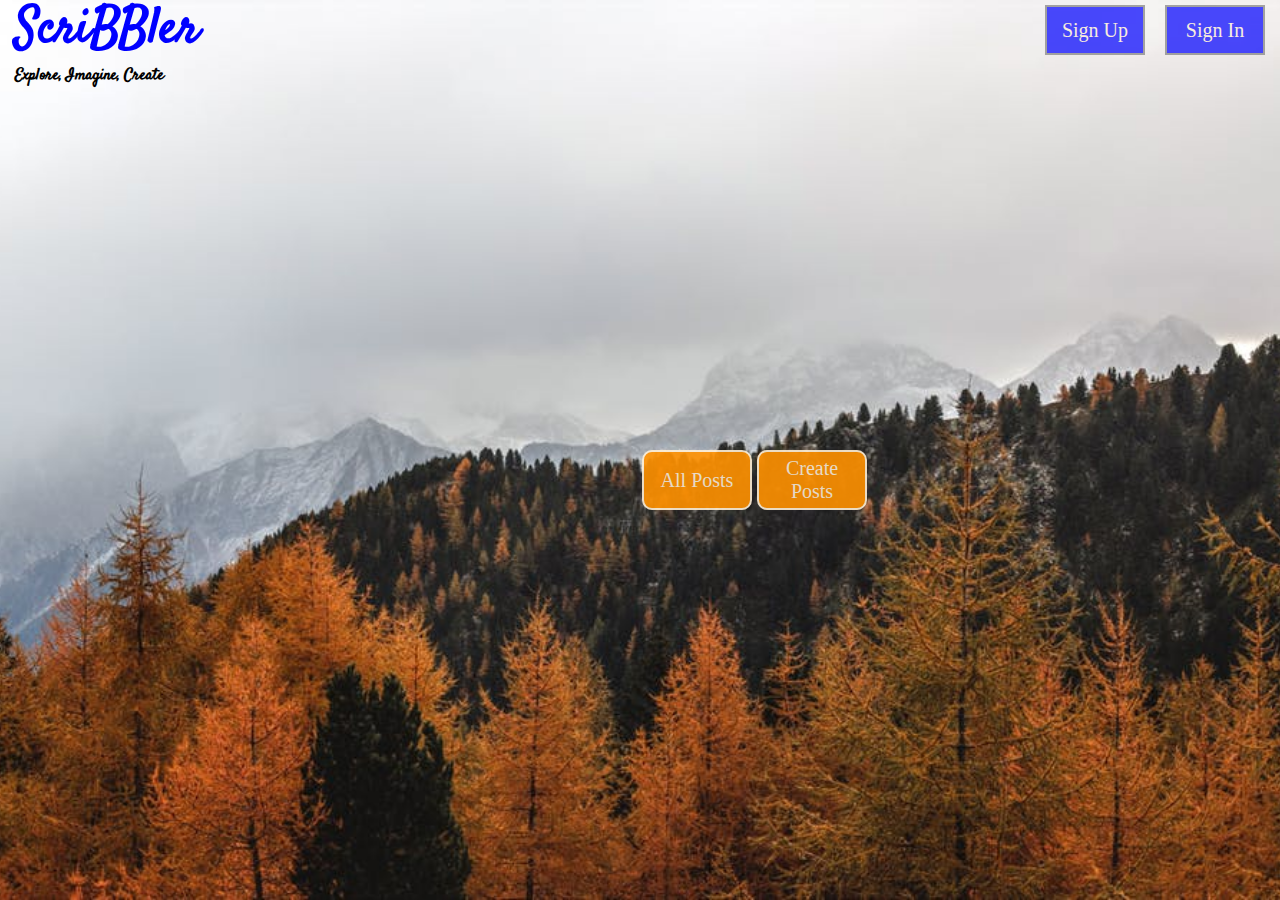
<file: index.html>
<!DOCTYPE html>
<html>
<head>

    <!-- Place all CSS for header in this file -->
    <link href='css\header.css' rel='stylesheet' type='text/css'>

    <!-- Place all CSS for the rest of the elements in this file -->
    <link href='css\index.css' rel='stylesheet' type='text/css'>

	<!-- Place all CSS for fonts in this file -->
    <link href='css\font.css' rel='stylesheet' type='text/css'>

</head>
<body>
    <div id="main-container-div">

        <div class="header">

            <!-- Insert code for Sign Up, Sign In button here. Add code for "ScriBBler" heading and the sub-heading -->
            
            <!-- Code for scribbler  -->
            <div class="header-content">
               <a href="#"><h1 class="content1">ScriBBler</h2></a>
                <section class="cotent2">Explore, Imagine, Create</section>
            </div>
            
           
        </div>
           
        <div class="postButtons">

        	<!-- Insert code for All Posts & Create Post button here -->
                <center>
                    <button class="btn-post" id="allPostsClick" class="middleButtons" type="button" onclick="getAllPosts()">All Posts </button> <button class="btn-post-1" id="newPostClick" class="middleButtons" type="button" onclick="openCreatePost()">Create Posts</button>
                </center>
        </div>
    </div>


         
        <!-- Insert code for Sign In modal here -->
         <!-- Insert code for Sign In form here -->
        <div class="header-content-1">
             <button id="btn1" class="btn-header" onclick="document.getElementById('id02').style.display='block'">Sign In</button> 
        </div>

        <!-- Sign In Button's form here  -->
             <!-- Code for Sign Up and Sign In -->
            <center>
            <div id="id02" class="modal">
                <span onclick="document.getElementById('id02').style.display='none'" class="close" title="Close Modal">&times;</span>
                <form class="modal-content" action="#">
                
                        <div class="container">
                                <h1 style="color:black;">  Welcome Back!</h1>
                            
                                <hr>
                                <label for="email"><b>Username</b></label> <br>
                                <input type="text" placeholder="User Name" name="email" required> <br>

                                <label for="psw"><b>Password</b></label> <br>
                                <input type="password" placeholder="Enter Password" name="psw" required> <br>

                                <button type="submit" class="signupbtn">Sign In</button> 

                                <br><br>  <br><br>  <br><br>
                                <h2 id="btn-para-1" style="color:black;">Not a member? <a  id="btn3" class="btn-header" onclick="document.getElementById('id01').style.display='block'" style="color:blue; cursor:pointer;">Sign Up</a></h2>
                        </div>
                </form>
            </div>
        </center>
    </div>

    <div>

        <!-- Insert code for Sign Up modal here -->
         <!-- Insert code for Sign Up modal here -->
        <!--Sign Up button  -->
        <div class="header-content-1">
                <button id="btn1" class="btn-header" onclick="document.getElementById('id01').style.display='block'">Sign Up</button>
        </div>
             <!-- Code for Sign Up and Sign In -->
            <center>
            <div id="id01" class="modal">
                <span onclick="document.getElementById('id01').style.display='none'" class="close" title="Close Modal">&times;</span>
                <form class="modal-content" action="#">
                
                        <div class="container">
                            <h1 style="color:black;">Get started</h1>
                        
                            <hr>
                            <label for="name"><b>Full Name</b></label>
                            <input type="text" placeholder="Enter Full name" name="email" required> <br>

                            <label for="email"><b>Username</b></label> <br>
                            <input type="text" placeholder="User Name" name="email" required> <br>

                            <label for="psw"><b>Password</b></label> <br>
                            <input type="password" placeholder="Enter Password" name="psw" required> <br>

                            <label for="psw-repeat"><b>Confirm Password</b></label> <br>
                            <input type="password" placeholder="Confirm Password" name="psw-repeat" required> <br>
                
                            <button type="submit" class="signupbtn">Sign Up</button>
                        
                        </div>
                 </form>
            </div>
            </center>
    </div>

    <div>

    	<!-- Insert code for Create Post modal here -->
        <div id="newPostModal" class="newPostBox">
        <div class="newPost-Content">
            <span onclick="onCloseNewPost()" class="close_newPost">&times;</span>
            <h1 id="formHeader">Create Your Post</h1>
            <form id="newPostForm" action="#">
                <label for="newPostTitle">Title: </label>
                <br />
                <input id="newPostTitle" type="text" name="Title" class="post-title">
                <br />
                <br/>
                <label for="postContent">Content: </label>
                <textarea id="postContent" rows="27" cols="20" name="Content"></textarea>
                <input id="newPostSubmit" type="submit" value="Create" align="right">
            </form>
        </div>
    </div>

    </div>

	<!-- Place all Javascript for header in this file -->
	<script src="js\header.js"></script>
	<!-- Place all Javascript for rest of the elements in this file -->
    <script src="js\index.js"></script>

</body>
</html>
</file>
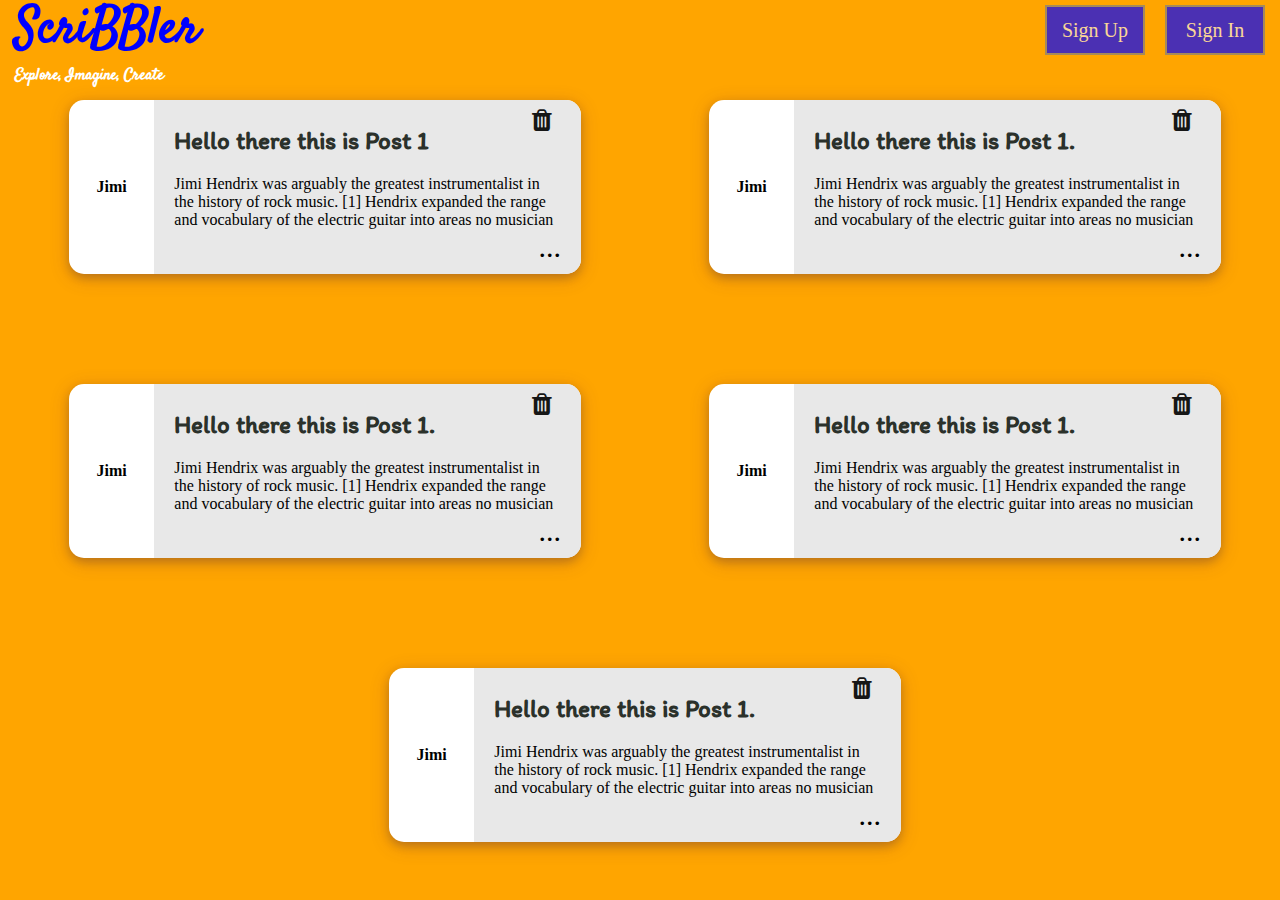
<file: html/bloglist.html>
<!DOCTYPE html>
<html>

<head>
    <link href='..\css\bloglist.css' rel='stylesheet' type='text/css'>    
    <link href='..\css\header.css' rel='stylesheet' type='text/css'>
    <link href='..\css\font.css' rel='stylesheet' type='text/css'>
    <link rel="stylesheet" href="..\font-awesome-4.7.0/css/font-awesome.min.css">
    <style>
    </style>
</head>
<body>
    <div id="main-container-div">
        <div class="header">
                                
            <!-- Insert code for Sign Up, Sign In button here. 
                 Add code for "ScriBBler" heading and the sub-heading -->
                  <!-- Code for scribbler  -->
            <div class="header-content">
                <a href="..\index.html"><h1 class="content1">ScriBBler</h1></a>
                 <section class="cotent2">Explore, Imagine, Create</section>
            </div>

        </div>
    </div>
    <div>

        <!-- Insert code for Sign In modal here -->
         <!-- Insert code for Sign In form here -->
        <div class="header-content-1">
             <button id="btn1" class="btn-header" onclick="document.getElementById('id02').style.display='block'">Sign In</button> 
        </div>

        <!-- Sign In Button's form here  -->
             <!-- Code for Sign Up and Sign In -->
            <center>
            <div id="id02" class="modal">
                <span onclick="document.getElementById('id02').style.display='none'" class="close" title="Close Modal">&times;</span>
                <form class="modal-content" action="#">
                
                        <div class="container">
                                <h1 style="color:black;">  Welcome Back!</h1>
                            
                                <hr>
                                <label for="email"><b>Username</b></label> <br>
                                <input type="text" placeholder="User Name" name="email" required> <br>

                                <label for="psw"><b>Password</b></label> <br>
                                <input type="password" placeholder="Enter Password" name="psw" required> <br>

                                <button type="submit" class="signupbtn">Sign In</button> 

                                <br><br>  <br><br>  <br><br>
                                <h2 id="btn-para-1" style="color:black;">Not a member? <a  id="btn3" class="btn-header" onclick="document.getElementById('id01').style.display='block'" style="color:blue; cursor:pointer;">Sign Up</a></h2>
                        </div>
                </form>
            </div>
        </center>
    </div>

    <div>

         <!-- Insert code for Sign Up modal here -->
        <!--Sign Up button  -->
        <div class="header-content-1">
                <button id="btn1" class="btn-header" onclick="document.getElementById('id01').style.display='block'">Sign Up</button>
        </div>
             <!-- Code for Sign Up and Sign In -->
            <center>
            <div id="id01" class="modal">
                <span onclick="document.getElementById('id01').style.display='none'" class="close" title="Close Modal">&times;</span>
                <form class="modal-content" action="#">
                
                        <div class="container">
                            <h1 style="color:black;">Get started</h1>
                        
                            <hr>
                            <label for="name"><b>Full Name</b></label>
                            <input type="text" placeholder="Enter Full name" name="email" required> <br>

                            <label for="email"><b>Username</b></label> <br>
                            <input type="text" placeholder="User Name" name="email" required> <br>

                            <label for="psw"><b>Password</b></label> <br>
                            <input type="password" placeholder="Enter Password" name="psw" required> <br>

                            <label for="psw-repeat"><b>Confirm Password</b></label> <br>
                            <input type="password" placeholder="Confirm Password" name="psw-repeat" required> <br>
                
                            <button type="submit" class="signupbtn">Sign Up</button>
                        
                        </div>
                 </form>
            </div>
            </center>
    </div>

     
    <div class="allPostsContainer">
    <div class="post">
        <div class="post-left">
            <p class="post-username">Jimi</p>
        </div>
        <div class="post-content">
        <!-- Icon for trash that post -->
            <button onclick="onDeletePost()" class="deletePost"><i class="fa fa-trash"></i></button>
            <p class="post-title">Hello there this is Post 1 </p>
            <p class="post-desc">Jimi Hendrix was arguably the greatest instrumentalist in the history of rock music.
             [1] Hendrix expanded the range and vocabulary of the electric guitar into areas no musician had ever ventured before. 
             His boundless drive, technical ability and creative application of such effects as distortion forever transformed the sound of rock and roll.
             While creating his unique musical voice and guitar style, Hendrix synthesized diverse genres, including blues,
             R&B, soul, British rock, American folk music, 1950s rock and roll, psychedelic and jazz.</p>
              <!-- After clicking on dots on the bottom of posts -->
            <span class="post-more" onclick="fullPost()">...</span>
        </div>
    </div>
    <div class="post">
        <div class="post-left">
            <p class="post-username">Jimi</p>
        </div>
        <div class="post-content">
        <!-- Icon for trash that post -->
                <button onclick="onDeletePost()" class="deletePost"><i class="fa fa-trash"></i></button>
                <p class="post-title">Hello there this is Post 1. </p>
                <p class="post-desc">Jimi Hendrix was arguably the greatest instrumentalist in the history of rock music.
             [1] Hendrix expanded the range and vocabulary of the electric guitar into areas no musician had ever ventured before. 
             His boundless drive, technical ability and creative application of such effects as distortion forever transformed the sound of rock and roll.
             While creating his unique musical voice and guitar style, Hendrix synthesized diverse genres, including blues,
             R&B, soul, British rock, American folk music, 1950s rock and roll, psychedelic and jazz.</p>
              <!-- After clicking on dots on the bottom of posts -->
            <span class="post-more" onclick="fullPost()">...</span>
        </div>
    </div>


    <div class="post">
        <div class="post-left">
            <p class="post-username">Jimi</p>
        </div>
        <div class="post-content">
        <!-- Icon for trash that post -->
                <button onclick="onDeletePost()" class="deletePost"><i class="fa fa-trash"></i></button>
                <p class="post-title">Hello there this is Post 1. </p>
                <p class="post-desc">Jimi Hendrix was arguably the greatest instrumentalist in the history of rock music.
             [1] Hendrix expanded the range and vocabulary of the electric guitar into areas no musician had ever ventured before. 
             His boundless drive, technical ability and creative application of such effects as distortion forever transformed the sound of rock and roll.
             While creating his unique musical voice and guitar style, Hendrix synthesized diverse genres, including blues,
             R&B, soul, British rock, American folk music, 1950s rock and roll, psychedelic and jazz.</p>
              <!-- After clicking on dots on the bottom of posts -->
            <span class="post-more" onclick="fullPost()">...</span>
        </div>
    </div>
    <div class="post">
        <div class="post-left">
            <p class="post-username">Jimi</p>
        </div>
        <div class="post-content">
        <!-- Icon for trash that post -->
                <button onclick="onDeletePost()" class="deletePost"><i class="fa fa-trash"></i></button>
                <p class="post-title">Hello there this is Post 1. </p>
                <p class="post-desc">Jimi Hendrix was arguably the greatest instrumentalist in the history of rock music.
             [1] Hendrix expanded the range and vocabulary of the electric guitar into areas no musician had ever ventured before. 
             His boundless drive, technical ability and creative application of such effects as distortion forever transformed the sound of rock and roll.
             While creating his unique musical voice and guitar style, Hendrix synthesized diverse genres, including blues,
             R&B, soul, British rock, American folk music, 1950s rock and roll, psychedelic and jazz.</p>
              <!-- After clicking on dots on the bottom of posts -->
            <span class="post-more" onclick="fullPost()">...</span>
        </div>
    </div>
    <div class="post">
            <div class="post-left">
                <p class="post-username">Jimi</p>
            </div>
            <div class="post-content">
            <!-- Icon for trash that post -->
                    <button onclick="onDeletePost()" class="deletePost"><i class="fa fa-trash"></i></button>
                    <p class="post-title">Hello there this is Post 1. </p>
                    <p class="post-desc">Jimi Hendrix was arguably the greatest instrumentalist in the history of rock music.
             [1] Hendrix expanded the range and vocabulary of the electric guitar into areas no musician had ever ventured before. 
             His boundless drive, technical ability and creative application of such effects as distortion forever transformed the sound of rock and roll.
             While creating his unique musical voice and guitar style, Hendrix synthesized diverse genres, including blues,
             R&B, soul, British rock, American folk music, 1950s rock and roll, psychedelic and jazz.</p>
             <!-- After clicking on dots on the bottom of posts -->
                <span class="post-more" onclick="fullPost()">...</span>
            </div>
        </div>

        <!-- PopUp after clicking on thrach icon -->
        <div id="deletePostPrompt" class="deletePrompt">
                <form class="deleteContent" action="#">
                    
                    <div>
                        <h1 class="deleteContainer">Are you sure you want to delete this post?</h1>                                               
                        <button type="submit" class="deleteButton">Yes</button>
                        <button type="button" class="CancelDeleteButton" onclick="onCloseDeleteClicked()">No</button>
                    </div>
               </form>
        </div>
    </div>
    <script src="..\js\bloglist.js">  </script>
    <script src="..\js\header.js"> </script>
</body>

</html>
</file>
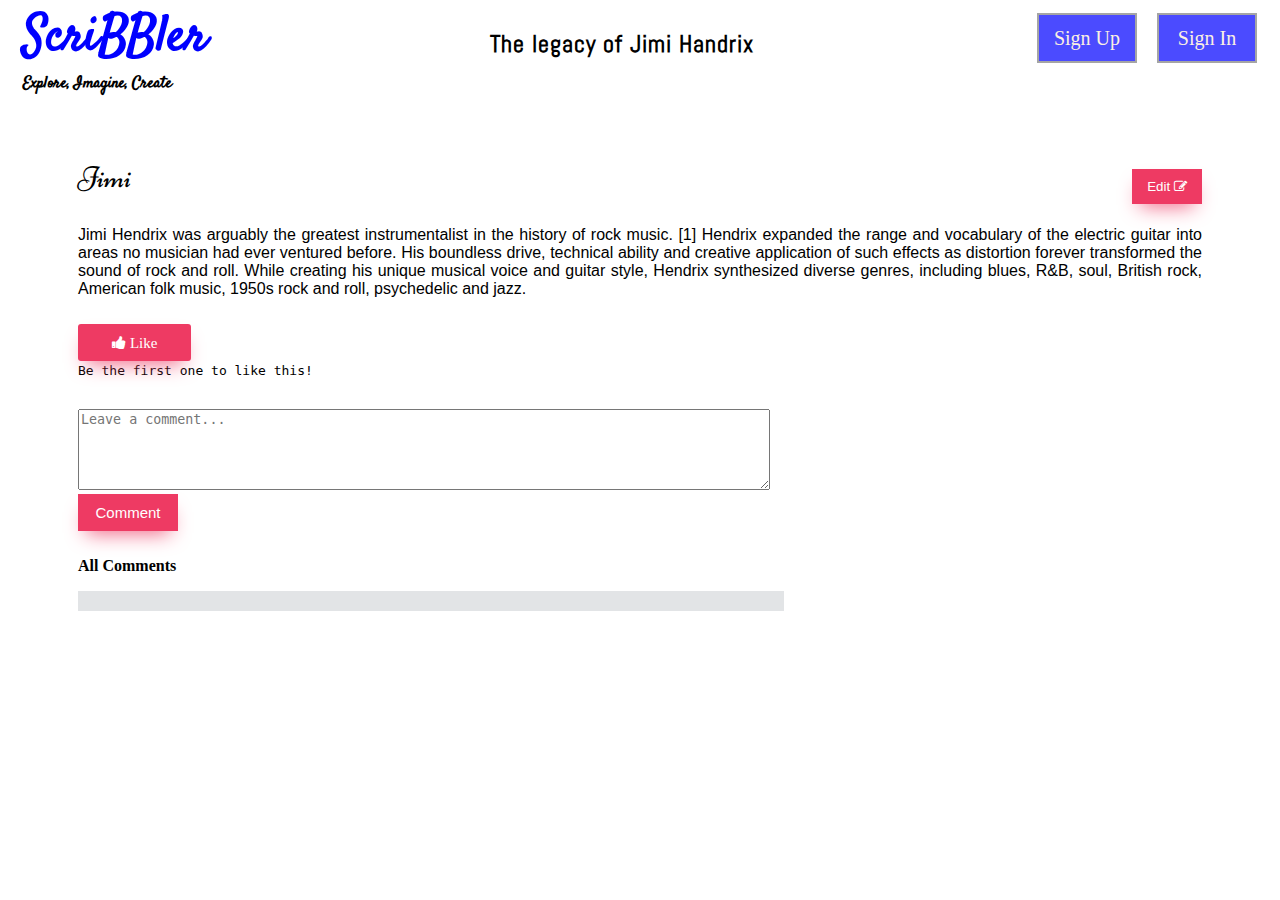
<file: html/post.html>
<!DOCTYPE html>
<head>
        
        <link href='..\css\post.css' rel='stylesheet' type='text/css'>
        <link href='..\css\header.css' rel='stylesheet' type='text/css'>
        <link rel="stylesheet" href="..\font-awesome-4.7.0/css/font-awesome.min.css">
        <link href='..\css\font.css' rel='stylesheet' type='text/css'>
    <style>        
    </style>     
</head>
<body>
        <div class="header">
             <!-- Insert code for Sign Up, Sign In button here. 
               Add code for "ScriBBler" heading and the sub-heading -->
                <div class="header">

            <!-- Insert code for Sign Up, Sign In button here. Add code for "ScriBBler" heading and the sub-heading -->
            
            <!-- Code for scribbler  -->
            <div class="header-content">
                <a href="..\index.html"><h1 class="content1">ScriBBler</h1></a>
                <section class="cotent2">Explore, Imagine, Create</section>
            </div>
            
           
        </div>

    </div>


        <!-- Insert code for Sign In form here -->
        <div class="header-content-1">
             <button id="btn1" class="btn-header" onclick="document.getElementById('id02').style.display='block'">Sign In</button> 
        </div>

        <!-- Sign In Button's form here  -->
             <!-- Code for Sign Up and Sign In -->
            <center>
            <div id="id02" class="modal">
                <span onclick="document.getElementById('id02').style.display='none'" class="close" title="Close Modal">&times;</span>
                <form class="modal-content" action="#">
                
                        <div class="container">
                                <h1>  Welcome Back!</h1>
                            
                                <hr>
                                <label for="email"><b>Username</b></label> <br>
                                <input type="text" placeholder="User Name" name="email" required> <br>

                                <label for="psw"><b>Password</b></label> <br>
                                <input type="password" placeholder="Enter Password" name="psw" required> <br>

                                <button type="submit" class="signupbtn">Sign In</button> 

                                <br><br>  <br><br>  <br><br>
                                <h2 id="btn-para-1">Not a member? <a  id="btn3" class="btn-header" onclick="document.getElementById('id01').style.display='block'" style="color:blue; cursor:pointer;">Sign Up</a></h2>
                        </div>
                </form>
            </div>
        </center>


    <div>

        <!-- Insert code for Sign Up modal here -->
        <!--Sign Up button  -->
        <div class="header-content-1">
                <button id="btn1" class="btn-header" onclick="document.getElementById('id01').style.display='block'">Sign Up</button>
        </div>
             <!-- Code for Sign Up and Sign In -->
            <center>
            <div id="id01" class="modal">
                <span onclick="document.getElementById('id01').style.display='none'" class="close" title="Close Modal">&times;</span>
                <form class="modal-content" action="#">
                
                        <div class="container">
                            <h1>Get started</h1>
                        
                            <hr>
                            <label for="name"><b>Full Name</b></label>
                            <input type="text" placeholder="Enter Full name" name="email" required> <br>

                            <label for="email"><b>Username</b></label> <br>
                            <input type="text" placeholder="User Name" name="email" required> <br>

                            <label for="psw"><b>Password</b></label> <br>
                            <input type="password" placeholder="Enter Password" name="psw" required> <br>

                            <label for="psw-repeat"><b>Confirm Password</b></label> <br>
                            <input type="password" placeholder="Confirm Password" name="psw-repeat" required> <br>
                
                            <button type="submit" class="signupbtn">Sign Up</button>
                        
                        </div>
                 </form>
            </div>
            </center>

    </div>

        </div>

   <div class="blogContent">

   <!-- Blog title and Blog's body -->
<div id="blogTitle" class="blogTite">
    <h id="blogTitleNew">The legacy of Jimi Handrix</h>
</div>

<div class="blogAuthor">
        <button type="button" id="editPostClick" class="editPostButton" onclick="editPost()">Edit <i class="fa fa-edit"></i> </button>
        <p>Jimi</p>
</div>
<div class="blogText">
    <p id="blogBody">
             Jimi Hendrix was arguably the greatest instrumentalist in the history of rock music.
             [1] Hendrix expanded the range and vocabulary of the electric guitar into areas no musician had ever ventured before. 
             His boundless drive, technical ability and creative application of such effects as distortion forever transformed the sound of rock and roll.
             While creating his unique musical voice and guitar style, Hendrix synthesized diverse genres, including blues,
             R&B, soul, British rock, American folk music, 1950s rock and roll, psychedelic and jazz.
    </p>
</div>

<!-- Like button  -->
<div class="likeBlogButton">    
    <button  id= "likeBlog" onclick="postLiked()">
      <i class="fa fa-thumbs-up"> Like</i>
    </button> 
    <!-- Comment -->
    <span id="commentCount">Be the first one to like this!</span>
  </div>

  <div class="commentContainer">      
    <form class="commentBody"> 
        <label for="commentContent"></label>
                <textarea placeholder="Leave a comment..." id="commentContent" rows="5" cols="80" name="Content"></textarea> <br>
                <button type="button" class="newComment" onClick="addComment()">Comment</button>
    </form>
    <p class="allCommentsHeading">All Comments</p> 
         <div class="allCommentsBox" id= "commentBox"> 
             <div class="contentOfComment">                                          
             </div>
        </div>
     </div>
    </div>
    <script src="..\js\post.js" defer></script>
    <script src="..\js\header.js">             
    </script>
    
</body>
</file>
